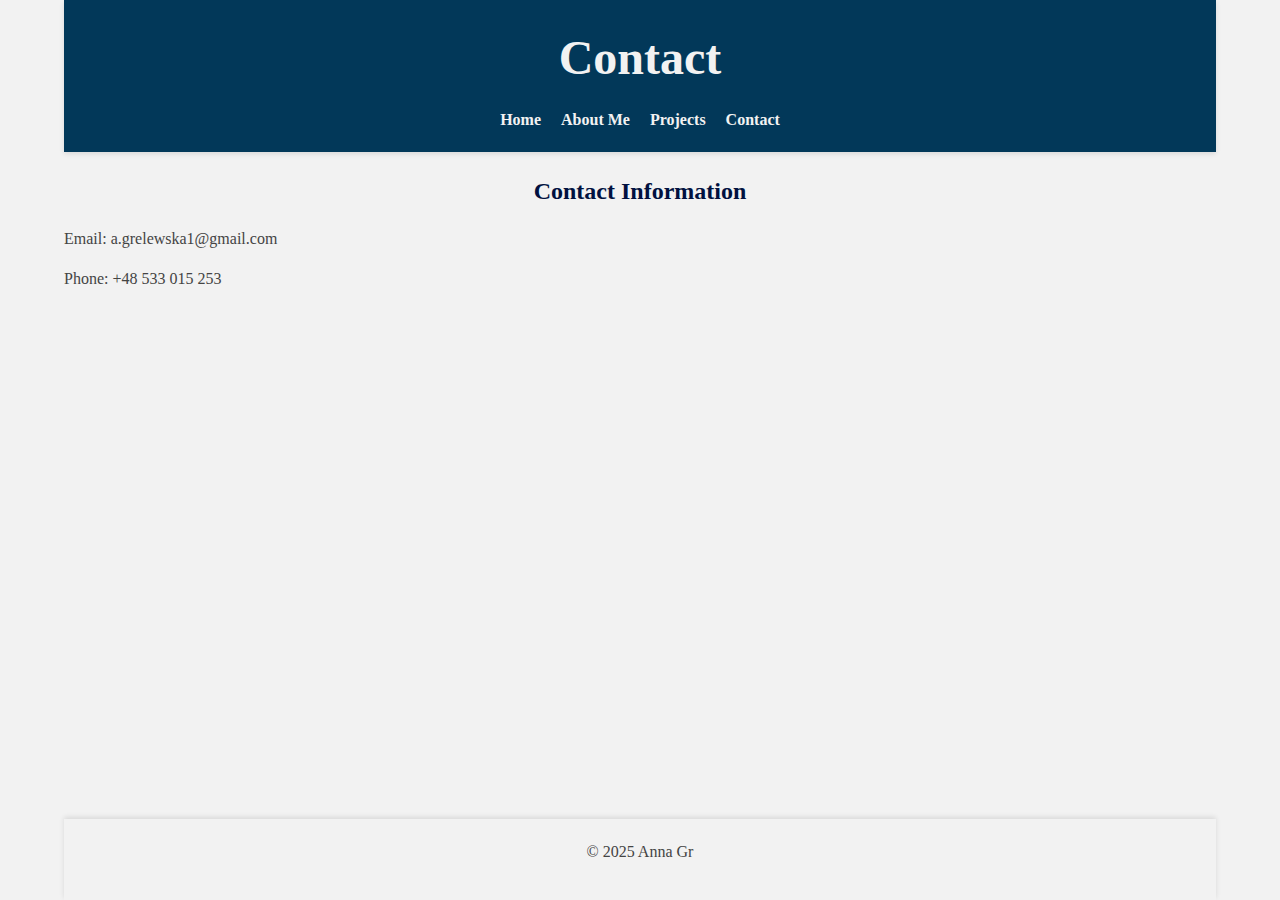
<file: 4SEM/WWW/lista1/kontakt.html>
<!DOCTYPE html>
<html lang="en">
<head>
    <meta charset="UTF-8">
    <meta name="viewport" content="width=device-width, initial-scale=1.0">
    <title>Contact</title>
    <link rel="stylesheet" href="css/style.css">
</head>
<body>
    <header class="container">
        <h1>Contact</h1>
        <nav>
            <ul>
                <li><a href="index.html">Home</a></li>
                <li><a href="o-mnie.html">About Me</a></li>
                <li><a href="projekty.html">Projects</a></li>
                <li><a href="kontakt.html">Contact</a></li>
            </ul>
        </nav>
    </header>
    <main class="container">
        <section class="contact-info">
            <h2>Contact Information</h2>
            <p>Email: a.grelewska1@gmail.com</p>
            <p>Phone: +48 533 015 253</p>
        </section>
    </main>
    <footer class="container">
        <p>&copy; 2025 Anna Gr</p>
    </footer>
</body>
</html>
</file>
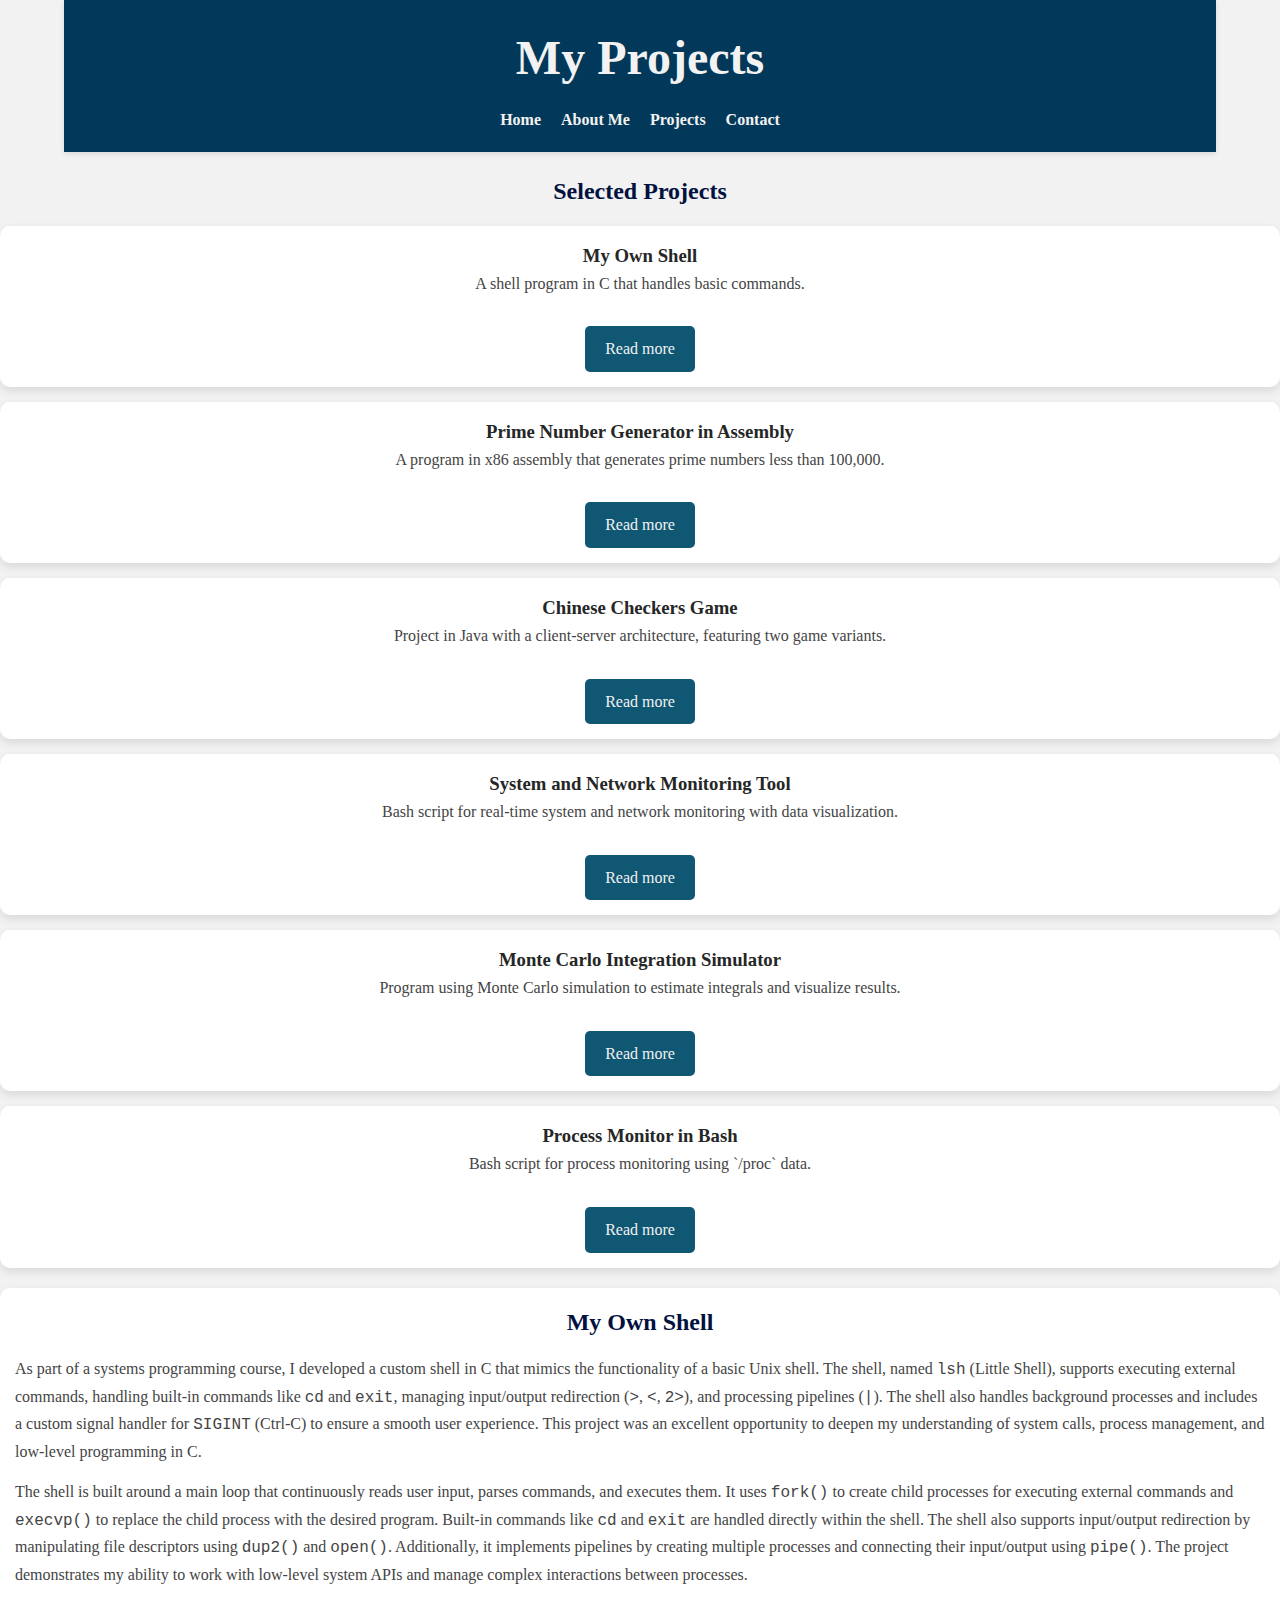
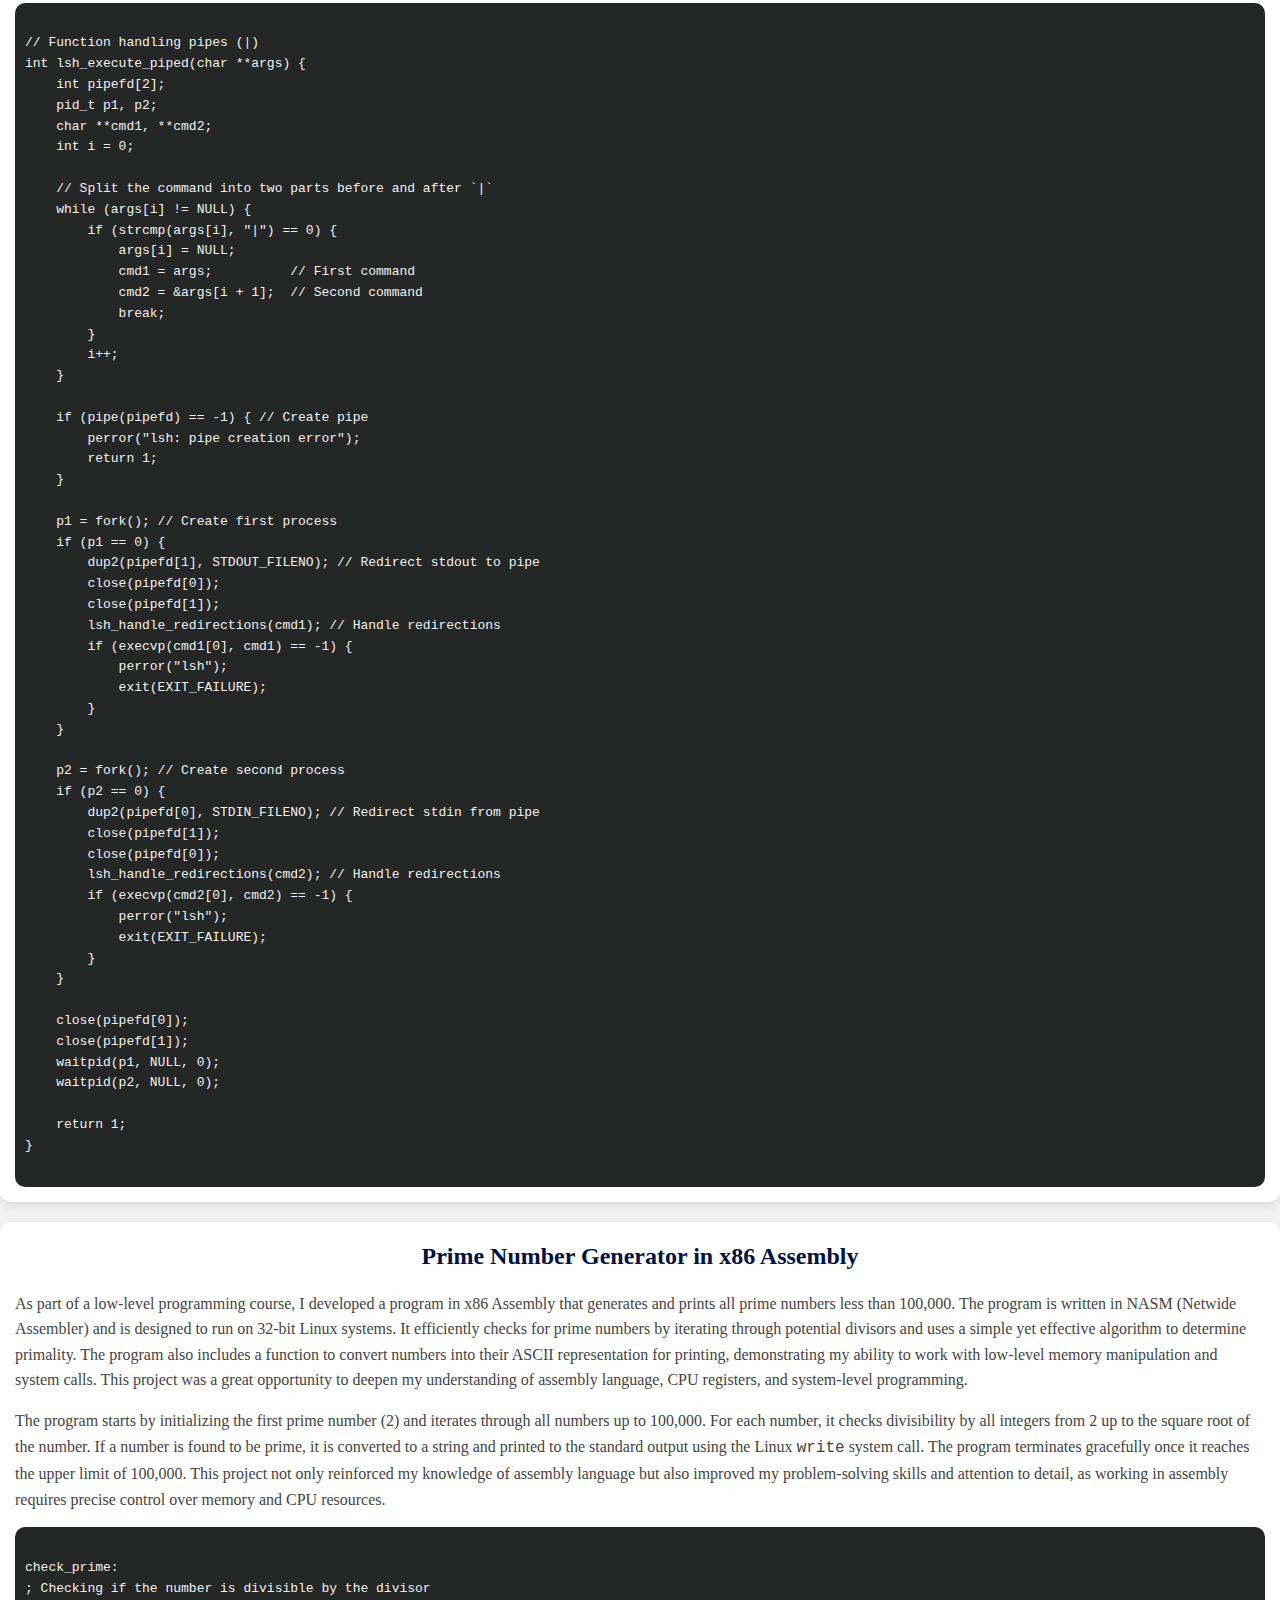
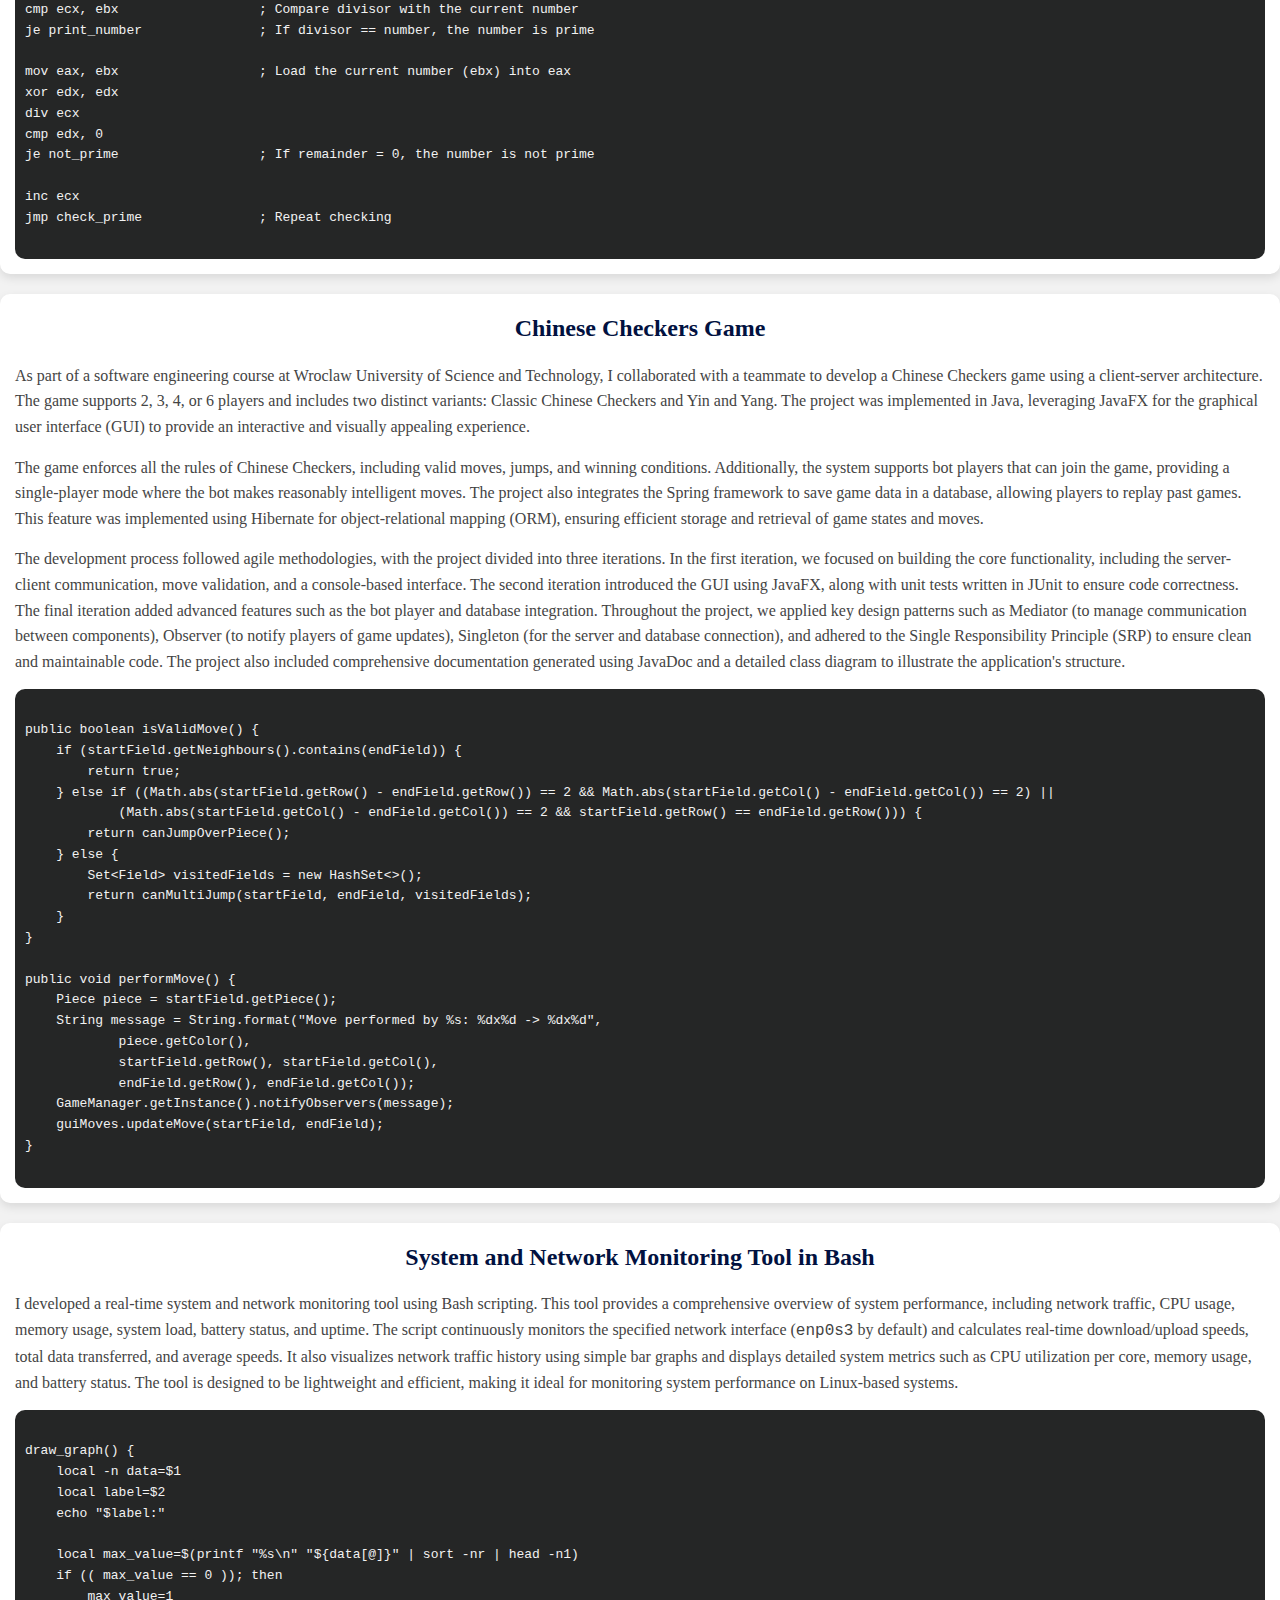
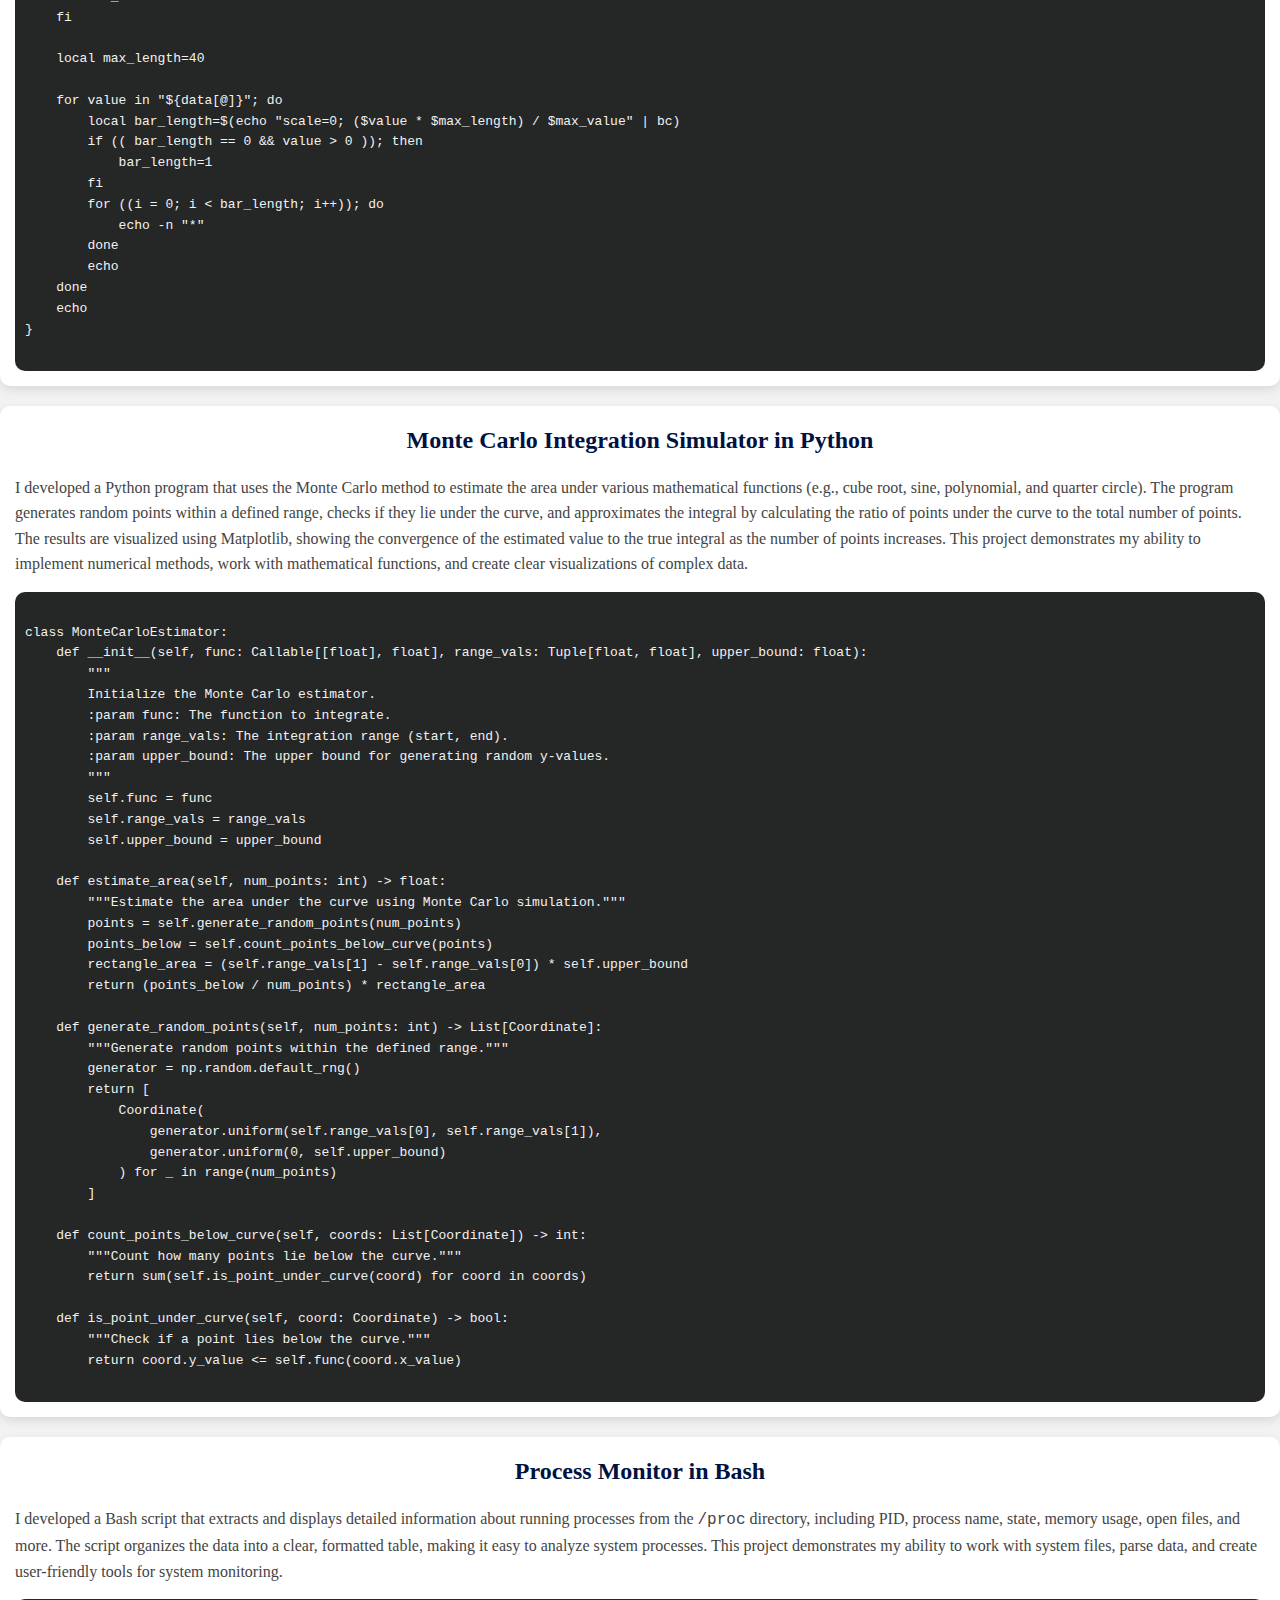
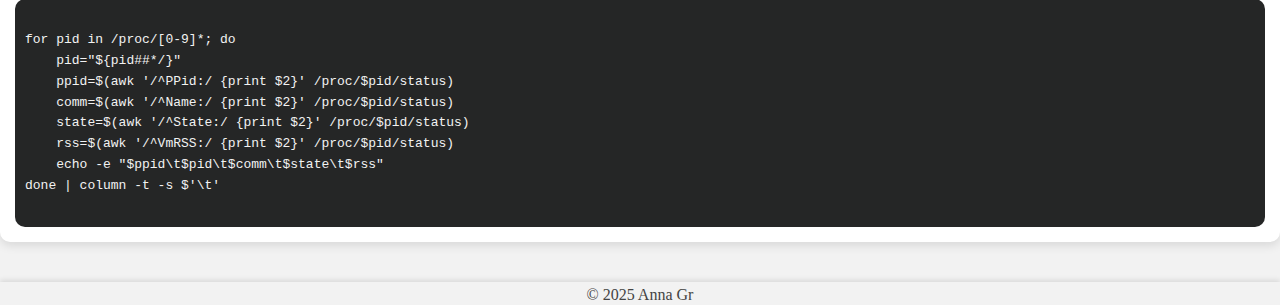
<file: 4SEM/WWW/lista1/projekty.html>
<!DOCTYPE html>
<html lang="en">
<head>
    <meta charset="UTF-8">
    <meta name="viewport" content="width=device-width, initial-scale=1.0">
    <title>My Projects</title>
    <link rel="stylesheet" href="css/style.css">
</head>
<body>
    <header class="container">
        <h1>My Projects</h1>
        <nav>
            <ul>
                <li><a href="index.html">Home</a></li>
                <li><a href="o-mnie.html">About Me</a></li>
                <li><a href="projekty.html">Projects</a></li>
                <li><a href="kontakt.html">Contact</a></li>
            </ul>
        </nav>
    </header>
    <main>
        <section class="projects">
            <h2>Selected Projects</h2>
            <article class="project-card">
                <h3>My Own Shell</h3>
                <p>A shell program in C that handles basic commands.</p>
                <a href="#projekt1" class="btn">Read more</a>
            </article>
            <article class="project-card">
                <h3>Prime Number Generator in Assembly</h3>
                <p>A program in x86 assembly that generates prime numbers less than 100,000.</p>
                <a href="#projekt2" class="btn">Read more</a>
            </article>
            <article class="project-card">
                <h3>Chinese Checkers Game</h3>
                <p>Project in Java with a client-server architecture, featuring two game variants.</p>
                <a href="#projekt3" class="btn">Read more</a>
            </article>
            <article class="project-card">
                <h3>System and Network Monitoring Tool</h3>
                <p>Bash script for real-time system and network monitoring with data visualization.</p>
                <a href="#projekt4" class="btn">Read more</a>
            </article>
            <article class="project-card">
                <h3>Monte Carlo Integration Simulator</h3>
                <p>Program using Monte Carlo simulation to estimate integrals and visualize results.</p>
                <a href="#projekt5" class="btn">Read more</a>
            </article>
            <article class="project-card">
                <h3>Process Monitor in Bash</h3>
                <p>Bash script for process monitoring using `/proc` data.</p>
                <a href="#projekt6" class="btn">Read more</a>
            </article>
        </section>
        <section id="projekt1" class="project-details">
            <h2>My Own Shell</h2>
            <p>As part of a systems programming course, I developed a custom shell in C that mimics the functionality of a basic Unix shell. The shell, named <code>lsh</code> (Little Shell), supports executing external commands, handling built-in commands like <code>cd</code> and <code>exit</code>, managing input/output redirection (<code>&gt;</code>, <code>&lt;</code>, <code>2&gt;</code>), and processing pipelines (<code>|</code>). The shell also handles background processes and includes a custom signal handler for <code>SIGINT</code> (Ctrl-C) to ensure a smooth user experience. This project was an excellent opportunity to deepen my understanding of system calls, process management, and low-level programming in C.</p>
            <p>The shell is built around a main loop that continuously reads user input, parses commands, and executes them. It uses <code>fork()</code> to create child processes for executing external commands and <code>execvp()</code> to replace the child process with the desired program. Built-in commands like <code>cd</code> and <code>exit</code> are handled directly within the shell. The shell also supports input/output redirection by manipulating file descriptors using <code>dup2()</code> and <code>open()</code>. Additionally, it implements pipelines by creating multiple processes and connecting their input/output using <code>pipe()</code>. The project demonstrates my ability to work with low-level system APIs and manage complex interactions between processes.</p>
            <pre><code>
// Function handling pipes (|)
int lsh_execute_piped(char **args) {
    int pipefd[2];
    pid_t p1, p2;
    char **cmd1, **cmd2;
    int i = 0;

    // Split the command into two parts before and after `|`
    while (args[i] != NULL) {
        if (strcmp(args[i], "|") == 0) {
            args[i] = NULL;
            cmd1 = args;          // First command
            cmd2 = &args[i + 1];  // Second command
            break;
        }
        i++;
    }

    if (pipe(pipefd) == -1) { // Create pipe
        perror("lsh: pipe creation error");
        return 1;
    }

    p1 = fork(); // Create first process
    if (p1 == 0) {
        dup2(pipefd[1], STDOUT_FILENO); // Redirect stdout to pipe
        close(pipefd[0]);
        close(pipefd[1]);
        lsh_handle_redirections(cmd1); // Handle redirections
        if (execvp(cmd1[0], cmd1) == -1) {
            perror("lsh");
            exit(EXIT_FAILURE);
        }
    }

    p2 = fork(); // Create second process
    if (p2 == 0) {
        dup2(pipefd[0], STDIN_FILENO); // Redirect stdin from pipe
        close(pipefd[1]);
        close(pipefd[0]);
        lsh_handle_redirections(cmd2); // Handle redirections
        if (execvp(cmd2[0], cmd2) == -1) {
            perror("lsh");
            exit(EXIT_FAILURE);
        }
    }

    close(pipefd[0]);
    close(pipefd[1]);
    waitpid(p1, NULL, 0); 
    waitpid(p2, NULL, 0); 

    return 1; 
}
            </code></pre>
        </section>
        <section id="projekt2" class="project-details">
            <h2>Prime Number Generator in x86 Assembly</h2>
            <p>As part of a low-level programming course, I developed a program in x86 Assembly that generates and prints all prime numbers less than 100,000. The program is written in NASM (Netwide Assembler) and is designed to run on 32-bit Linux systems. It efficiently checks for prime numbers by iterating through potential divisors and uses a simple yet effective algorithm to determine primality. The program also includes a function to convert numbers into their ASCII representation for printing, demonstrating my ability to work with low-level memory manipulation and system calls. This project was a great opportunity to deepen my understanding of assembly language, CPU registers, and system-level programming.</p>
            <p>The program starts by initializing the first prime number (2) and iterates through all numbers up to 100,000. For each number, it checks divisibility by all integers from 2 up to the square root of the number. If a number is found to be prime, it is converted to a string and printed to the standard output using the Linux <code>write</code> system call. The program terminates gracefully once it reaches the upper limit of 100,000. This project not only reinforced my knowledge of assembly language but also improved my problem-solving skills and attention to detail, as working in assembly requires precise control over memory and CPU resources.</p>
            <pre><code>
check_prime:
; Checking if the number is divisible by the divisor
cmp ecx, ebx                  ; Compare divisor with the current number
je print_number               ; If divisor == number, the number is prime

mov eax, ebx                  ; Load the current number (ebx) into eax
xor edx, edx                 
div ecx                     
cmp edx, 0                    
je not_prime                  ; If remainder = 0, the number is not prime

inc ecx                     
jmp check_prime               ; Repeat checking
            </code></pre>
        </section>
        <section id="projekt3" class="project-details">
            <h2>Chinese Checkers Game</h2>
            <p>As part of a software engineering course at Wroclaw University of Science and Technology, I collaborated with a teammate to develop a Chinese Checkers game using a client-server architecture. The game supports 2, 3, 4, or 6 players and includes two distinct variants: Classic Chinese Checkers and Yin and Yang. The project was implemented in Java, leveraging JavaFX for the graphical user interface (GUI) to provide an interactive and visually appealing experience.</p>
            <p>The game enforces all the rules of Chinese Checkers, including valid moves, jumps, and winning conditions. Additionally, the system supports bot players that can join the game, providing a single-player mode where the bot makes reasonably intelligent moves. The project also integrates the Spring framework to save game data in a database, allowing players to replay past games. This feature was implemented using Hibernate for object-relational mapping (ORM), ensuring efficient storage and retrieval of game states and moves.</p>
            <p>The development process followed agile methodologies, with the project divided into three iterations. In the first iteration, we focused on building the core functionality, including the server-client communication, move validation, and a console-based interface. The second iteration introduced the GUI using JavaFX, along with unit tests written in JUnit to ensure code correctness. The final iteration added advanced features such as the bot player and database integration. Throughout the project, we applied key design patterns such as Mediator (to manage communication between components), Observer (to notify players of game updates), Singleton (for the server and database connection), and adhered to the Single Responsibility Principle (SRP) to ensure clean and maintainable code. The project also included comprehensive documentation generated using JavaDoc and a detailed class diagram to illustrate the application's structure.</p>
            <pre><code>
public boolean isValidMove() {
    if (startField.getNeighbours().contains(endField)) {
        return true;
    } else if ((Math.abs(startField.getRow() - endField.getRow()) == 2 &amp;&amp; Math.abs(startField.getCol() - endField.getCol()) == 2) ||
            (Math.abs(startField.getCol() - endField.getCol()) == 2 &amp;&amp; startField.getRow() == endField.getRow())) {
        return canJumpOverPiece();
    } else {
        Set&lt;Field&gt; visitedFields = new HashSet&lt;&gt;();
        return canMultiJump(startField, endField, visitedFields);
    }
}

public void performMove() {
    Piece piece = startField.getPiece(); 
    String message = String.format("Move performed by %s: %dx%d -&gt; %dx%d",
            piece.getColor(), 
            startField.getRow(), startField.getCol(),
            endField.getRow(), endField.getCol());
    GameManager.getInstance().notifyObservers(message); 
    guiMoves.updateMove(startField, endField);
}
            </code></pre>
        </section>
        <section id="projekt4" class="project-details">
            <h2>System and Network Monitoring Tool in Bash</h2>
            <p>I developed a real-time system and network monitoring tool using Bash scripting. This tool provides a comprehensive overview of system performance, including network traffic, CPU usage, memory usage, system load, battery status, and uptime. The script continuously monitors the specified network interface (<code>enp0s3</code> by default) and calculates real-time download/upload speeds, total data transferred, and average speeds. It also visualizes network traffic history using simple bar graphs and displays detailed system metrics such as CPU utilization per core, memory usage, and battery status. The tool is designed to be lightweight and efficient, making it ideal for monitoring system performance on Linux-based systems.</p>
            <pre><code>
draw_graph() {
    local -n data=$1 
    local label=$2 
    echo "$label:"
    
    local max_value=$(printf "%s\n" "${data[@]}" | sort -nr | head -n1)
    if (( max_value == 0 )); then
        max_value=1  
    fi
    
    local max_length=40 
    
    for value in "${data[@]}"; do
        local bar_length=$(echo "scale=0; ($value * $max_length) / $max_value" | bc)
        if (( bar_length == 0 &amp;&amp; value &gt; 0 )); then
            bar_length=1 
        fi
        for ((i = 0; i &lt; bar_length; i++)); do
            echo -n "*"
        done
        echo
    done
    echo
}
            </code></pre>
        </section>
        <section id="projekt5" class="project-details">
            <h2>Monte Carlo Integration Simulator in Python</h2>
            <p>I developed a Python program that uses the Monte Carlo method to estimate the area under various mathematical functions (e.g., cube root, sine, polynomial, and quarter circle). The program generates random points within a defined range, checks if they lie under the curve, and approximates the integral by calculating the ratio of points under the curve to the total number of points. The results are visualized using Matplotlib, showing the convergence of the estimated value to the true integral as the number of points increases. This project demonstrates my ability to implement numerical methods, work with mathematical functions, and create clear visualizations of complex data.</p>
            <pre><code>
class MonteCarloEstimator:
    def __init__(self, func: Callable[[float], float], range_vals: Tuple[float, float], upper_bound: float):
        """
        Initialize the Monte Carlo estimator.
        :param func: The function to integrate.
        :param range_vals: The integration range (start, end).
        :param upper_bound: The upper bound for generating random y-values.
        """
        self.func = func
        self.range_vals = range_vals
        self.upper_bound = upper_bound

    def estimate_area(self, num_points: int) -&gt; float:
        """Estimate the area under the curve using Monte Carlo simulation."""
        points = self.generate_random_points(num_points)
        points_below = self.count_points_below_curve(points)
        rectangle_area = (self.range_vals[1] - self.range_vals[0]) * self.upper_bound
        return (points_below / num_points) * rectangle_area

    def generate_random_points(self, num_points: int) -&gt; List[Coordinate]:
        """Generate random points within the defined range."""
        generator = np.random.default_rng()
        return [
            Coordinate(
                generator.uniform(self.range_vals[0], self.range_vals[1]),
                generator.uniform(0, self.upper_bound)
            ) for _ in range(num_points)
        ]

    def count_points_below_curve(self, coords: List[Coordinate]) -&gt; int:
        """Count how many points lie below the curve."""
        return sum(self.is_point_under_curve(coord) for coord in coords)

    def is_point_under_curve(self, coord: Coordinate) -&gt; bool:
        """Check if a point lies below the curve."""
        return coord.y_value &lt;= self.func(coord.x_value)
            </code></pre>
        </section>
        <section id="projekt6" class="project-details">
            <h2>Process Monitor in Bash</h2>
            <p>I developed a Bash script that extracts and displays detailed information about running processes from the <code>/proc</code> directory, including PID, process name, state, memory usage, open files, and more. The script organizes the data into a clear, formatted table, making it easy to analyze system processes. This project demonstrates my ability to work with system files, parse data, and create user-friendly tools for system monitoring.</p>
            <pre><code>
for pid in /proc/[0-9]*; do
    pid="${pid##*/}"  
    ppid=$(awk '/^PPid:/ {print $2}' /proc/$pid/status)
    comm=$(awk '/^Name:/ {print $2}' /proc/$pid/status)
    state=$(awk '/^State:/ {print $2}' /proc/$pid/status)
    rss=$(awk '/^VmRSS:/ {print $2}' /proc/$pid/status)
    echo -e "$ppid\t$pid\t$comm\t$state\t$rss"
done | column -t -s $'\t'
            </code></pre>
        </section>
    </main>
    <footer>
        <p>&copy; 2025 Anna Gr</p>
    </footer>
</body>
</html>
</file>
<file: 4SEM/WWW/lista1/css/style.css>
/* Reset podstawowych stylów */
* {
    margin: 0;
    padding: 0;
    box-sizing: border-box;
}

body {
    font-family: 'Lora', serif;
    line-height: 1.6;
    background-color: #F2F2F2;
    color: #252626;
    display: flex;
    flex-direction: column;
    min-height: 100vh;
}

.container {
    width: 90%;
    max-width: 1200px;
    margin: 0 auto;
    padding: 20px 0;
}

header {
    background-color: #023859;
    color: #F2F2F2;
    padding: 20px 0;
    box-shadow: 0 2px 5px rgba(0, 0, 0, 0.1);
}

header h1 {
    margin-bottom: 10px;
    font-size: 2rem;
    text-align: center;
}

nav ul {
    list-style: none;
    display: flex;
    flex-direction: column;
    align-items: center;
    gap: 10px;
}

nav ul li a {
    color: #F2F2F2;
    text-decoration: none;
    font-weight: bold;
    transition: color 0.3s ease;
}

nav ul li a:hover {
    color: #105773;
}

main {
    flex: 1;
    padding: 20px 0;
}

section {
    margin-bottom: 20px;
}

h2 {
    color: #011140;
    margin-bottom: 15px;
    font-size: 1.5rem;
    text-align: center;
}

p {
    font-size: 1rem;
    line-height: 1.6;
    color: #444;
    margin-bottom: 15px;
}

.btn {
    display: inline-block;
    padding: 10px 20px;
    background-color: #105773;
    color: #F2F2F2;
    text-decoration: none;
    border-radius: 5px;
    transition: background-color 0.3s ease;
    text-align: center;
    margin-top: 15px;
}

.btn:hover {
    background-color: #023859;
}

/* Sekcja intro */
.intro-content {
    display: flex;
    flex-direction: column;
    align-items: center;
    gap: 20px;
}

.intro-text {
    background-color: #FFFFFF;
    padding: 20px;
    border-radius: 10px;
    box-shadow: 0 4px 10px rgba(0, 0, 0, 0.1);
}

.intro-image {
    order: -1;
    margin-bottom: 20px;
}

.profile-img {
    width: 100%;
    max-width: 250px;
    height: auto;
    border-radius: 10px;
    border: 5px solid #023859;
    object-fit: cover;
    box-shadow: 0 4px 10px rgba(0, 0, 0, 0.1);
}

/* Sekcja "Moje projekty" */
.projects-preview {
    background-color: #FFFFFF;
    padding: 20px;
    border-radius: 10px;
    box-shadow: 0 4px 10px rgba(0, 0, 0, 0.1);
}

.project-grid {
    display: grid;
    gap: 15px;
}

.project-card {
    background-color: #FFFFFF;
    padding: 15px;
    border-radius: 10px;
    box-shadow: 0 4px 10px rgba(0, 0, 0, 0.1);
    transition: transform 0.3s ease;
    text-align: center;
    margin-bottom: 15px;
}

.project-card:hover {
    transform: translateY(-5px);
}

.project-card img {
    max-width: 100%;
    border-radius: 10px;
    margin-bottom: 15px;
}

.project-details {
    background-color: #FFFFFF;
    padding: 15px;
    border-radius: 10px;
    box-shadow: 0 4px 10px rgba(0, 0, 0, 0.1);
    text-align: left;
}

pre {
    background-color: #252626;
    color: #F2F2F2;
    padding: 10px;
    border-radius: 10px;
    overflow-x: auto;
    text-align: left;
}

/* Sekcja zainteresowań informatycznych */
.interests {
    background-color: #FFFFFF;
    padding: 20px;
    margin: 15px 0;
    border-radius: 10px;
    box-shadow: 0 4px 10px rgba(0, 0, 0, 0.1);
}

.interest-item {
    padding: 15px;
    background-color: #F8F8F8;
    border-radius: 10px;
    border-left: 5px solid #105773;
    transition: transform 0.3s ease, box-shadow 0.3s ease;
}

.interest-item:hover {
    transform: translateY(-5px);
    box-shadow: 0 6px 15px rgba(0, 0, 0, 0.15);
}

.interest-item h3 {
    color: #011140;
    margin-bottom: 10px;
    font-size: 1.3rem;
}

.interest-item p {
    margin-bottom: 15px;
}

.certificate-images {
    display: flex;
    flex-direction: column;
    gap: 15px;
    align-items: center;
}

.certificate-images img {
    width: 80%;
    max-width: 100%;
    border-radius: 10px;
    box-shadow: 0 4px 10px rgba(0, 0, 0, 0.1);
    transition: transform 0.3s ease, box-shadow 0.3s ease;
}

.certificate-images img:hover {
    transform: scale(1.05);
    box-shadow: 0 6px 15px rgba(0, 0, 0, 0.2);
}

/* Sekcja zainteresowań pozainformatycznych */
.hobbies {
    background-color: #FFFFFF;
    padding: 20px;
    margin: 20px 0;
    border-radius: 10px;
    box-shadow: 0 4px 10px rgba(0, 0, 0, 0.1);
}

.hobby-item {
    padding: 15px;
    background-color: #F8F8F8;
    border-radius: 10px;
    border-left: 5px solid #023859;
    transition: transform 0.3s ease, box-shadow 0.3s ease;
}

.hobby-item:hover {
    transform: translateY(-5px);
    box-shadow: 0 6px 15px rgba(0, 0, 0, 0.15);
}

.hobby-item h3 {
    color: #011140;
    margin-bottom: 10px;
    font-size: 1.3rem;
}

.hobby-item p {
    margin-bottom: 15px;
}

.hobby-images {
    display: grid;
    gap: 10px;
    grid-template-columns: repeat(1, 1fr);
}

.hobby-images img {
    width: 100%;
    aspect-ratio: 4 / 5;
    border-radius: 10px;
    object-fit: cover;
    transition: transform 0.3s ease, box-shadow 0.3s ease;
}

.hobby-images img:hover {
    transform: scale(1.05);
    box-shadow: 0 4px 10px rgba(0, 0, 0, 0.2);
}

footer {
    color: #F2F2F2;
    text-align: center;
    margin-top: auto;
    box-shadow: 0 -2px 5px rgba(0, 0, 0, 0.1);
}
/* Dla ekranów o szerokości powyżej 480px */
@media (min-width: 480px) {
    .hobby-images {
        grid-template-columns: repeat(2, 1fr);
    }

    .certificate-images {
        flex-direction: row;
        justify-content: center;
    }

    .certificate-images img {
        width: 45%;
    }
}

/* Dla ekranów o szerokości powyżej 768px */
@media (min-width: 768px) {
    .profile-img {
        max-width: 300px; /* Zwiększ rozmiar zdjęcia */
    }

    header h1 {
        font-size: 2.5rem;
    }

    nav ul {
        flex-direction: row;
        justify-content: center;
        gap: 20px;
    }

    .intro-content {
        flex-direction: row;
        text-align: left;
    }

    .intro-image {
        order: 0;
        margin-bottom: 0;
    }

    .project-grid {
        grid-template-columns: repeat(2, 1fr);
    }

    .hobby-images {
        grid-template-columns: repeat(3, 1fr);
    }

    .interest-item, .hobby-item {
        padding: 20px;
    }

    .interest-item h3, .hobby-item h3 {
        font-size: 1.5rem;
    }

    .interest-item p, .hobby-item p {
        font-size: 1.1rem;
    }
}

/* Dla ekranów o szerokości powyżej 1024px */
@media (min-width: 1024px) {
    .profile-img {
        max-width: 300px; /* Jeszcze większe zdjęcie */
    }

    header h1 {
        font-size: 3rem;
    }

    .project-grid {
        grid-template-columns: repeat(3, 1fr);
    }

    .hobby-images {
        grid-template-columns: repeat(4, 1fr);
    }

    .certificate-images img {
        width: 30%;
    }
}
</file>
